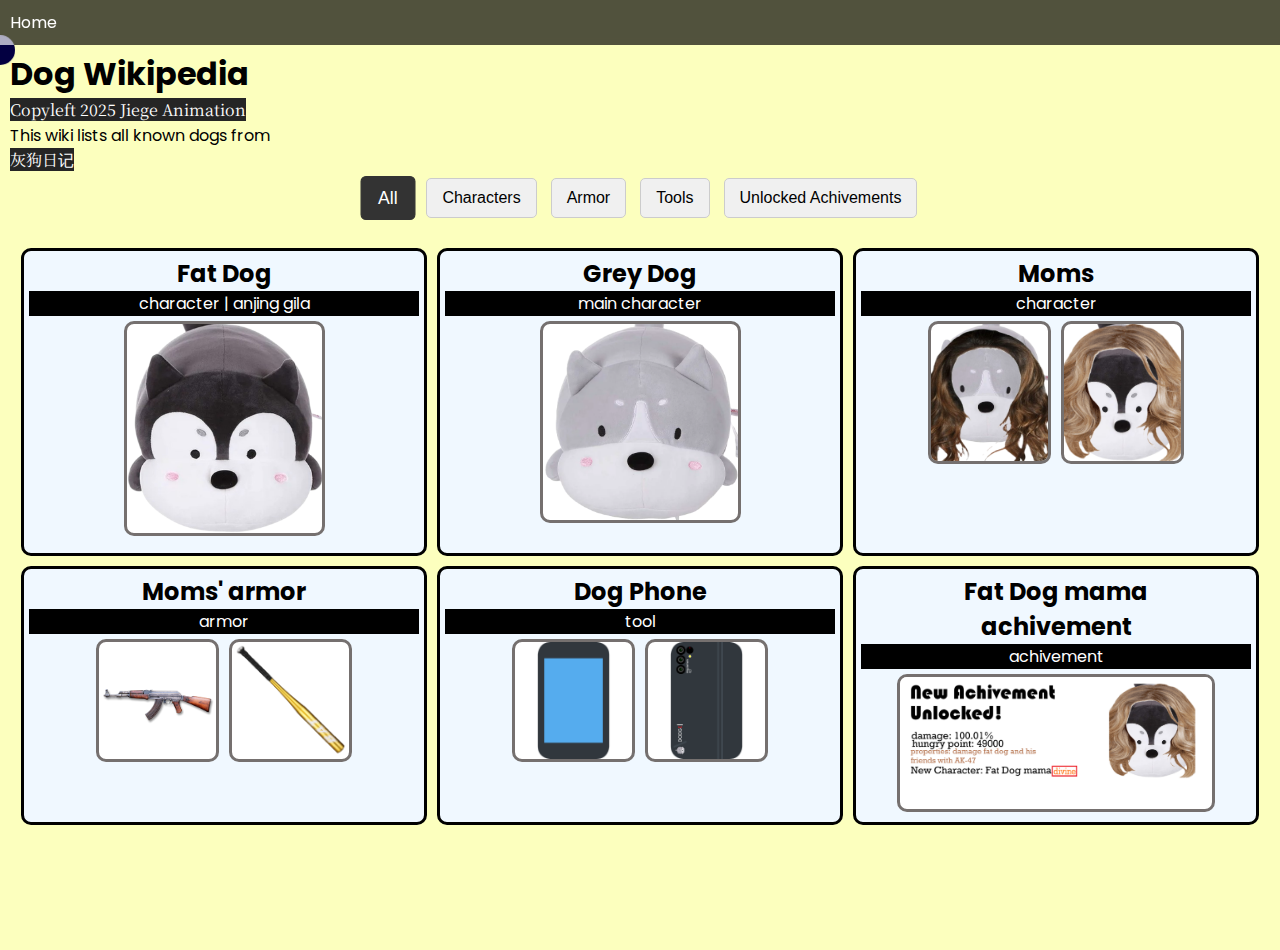
<file: index.html>
<!DOCTYPE html>
<html lang="en">
<head>
    <meta charset="UTF-8">
    <meta name="viewport" content="width=device-width, initial-scale=1.0">
    <title>Dog Wiki</title>
    <link rel="stylesheet" href="style.css">
    <link rel="icon" type="image/png" sizes="32x32" href="favicon-32x32.png">
    <link rel="icon" type="image/png" sizes="16x16" href="favicon-16x16.png">
    <link rel="apple-touch-icon" sizes="180x180" href="apple-touch-icon.png">
    <link rel="manifest" href="site.webmanifest">

    <script>
      document.addEventListener('DOMContentLoaded', () => {
      const cursorInner = document.querySelector('.cursor-inner');
      const cursorOuter = document.querySelector('.cursor-outer');

      document.addEventListener('mousemove', e => {
          cursorInner.style.left = e.clientX + 'px';
          cursorInner.style.top = e.clientY + 'px';
          
          cursorOuter.style.left = e.clientX + 'px';
          cursorOuter.style.top = e.clientY + 'px';
      });

      const hoverableElements = document.querySelectorAll('a, button, h1');

      hoverableElements.forEach(item => {
          item.addEventListener('mouseover', () => {
              cursorInner.style.transform = 'scale(2) translate(-25%, -25%)';
              cursorOuter.style.transform = 'scale(1.5) translate(-33%, -33%)';
          });
          item.addEventListener('mouseout', () => {
              cursorInner.style.transform = 'scale(1) translate(-50%, -50%)';
              cursorOuter.style.transform = 'scale(1) translate(-50%, -50%)';
          });
      });
  });

    </script>
</head>
<body>
    <a href="index.html"><p class="bth-btn">Home</p></a>
    <div class="cursor-inner" id="cursor-inner"></div>
    <div class="cursor-outer" id="cursor-outer"></div>
    <h1>Dog Wikipedia</h1>
    <p id="est"><span class="chinese">Copyleft 2025 Jiege Animation</span></p>
    <p id="est">This wiki lists all known dogs from <br><a href="https://www.instagram.com/jjiegedamn_14/" class="chinese"> 灰狗日记 </a></p>
    <div class="category-buttons">
        <button class="filter-btn active" data-filter="all">All</button>
        <button class="filter-btn" data-filter="character">Characters</button>
        <button class="filter-btn" data-filter="armor">Armor</button>
        <button class="filter-btn" data-filter="tool">Tools</button>
        <button class="filter-btn" data-filter="achivements">Unlocked Achivements</button>
    </div>
    <div id="flex-container">
        <div class="card" data-category="character">
    <a href="./fatdog.html">
        <div class="content">
            <center>
                <h2 class="dog-title">Fat Dog</h2>
                <p class="des">character | anjing gila</p>
                <img src="blackdog.png">
            </center>
        </div>
    </a>
</div>

<div class="card" data-category="character">
    <a href="./greydog.html">
        <div class="content">
            <center>
                <h2 class="dog-title">Grey Dog</h2>
                <p class="des">main character</p>
                <img src="dog.png">
            </center>
        </div>
    </a>
</div>

<div class="card" data-category="character">
            <a href="./fatngreydogmom.html">
                <div class="content">
                    <center>
                        <h2 class="dog-title">Moms</h2>
                        <p class="des">character</p>
                        <div class="fleximg">
                            <img src="mama.png">
                            <img src="blackdog_mama.png" alt="">
                        </div>
                    </center>
                </div>
            </a>
        </div>

<div class="card" data-category="armor">
    <a href="./momsarmor.html">
        <div class="content">
            <center>
                <h2 class="dog-title">Moms' armor</h2>
                <p class="des">armor</p>
                <div class="fleximg">
                    <img src="ak.png">
                    <img src="bangqiugun.png" alt="">
                </div>
            </center>
        </div>
    </a>
</div>

<div class="card" data-category="tool">
    <a href="./dogphone.html">
        <div class="content">
            <center>
                <h2 class="dog-title">Dog Phone</h2>
                <p class="des">tool</p>
                <div class="fleximg">
                    <img src="phone.png">
                    <img src="phone_back.png" alt="">
                </div>
            </center>
        </div>
    </a>
</div>

<div class="card" data-category="achivements">
    <a href="./fatdogmamaachivement.html">
        <div class="content">
            <center>
                <h2 class="dog-title">Fat Dog mama achivement</h2>
                <p class="des">achivement</p>
                <div class="fleximg">
                    <img style="width: 80%" src="fatdogmamaachivement.png" alt="">
                </div>
            </center>
        </div>
    </a>
</div>
    </div>

    <script>
        const filterButtons = document.querySelectorAll('.filter-btn');
const cards = document.querySelectorAll('.card');

filterButtons.forEach(button => {
    button.addEventListener('click', () => {
        const filter = button.getAttribute('data-filter');

        filterButtons.forEach(btn => btn.classList.remove('active'));
        button.classList.add('active');

        cards.forEach(card => {
            const cardCategory = card.getAttribute('data-category');
            if (filter === 'all' || filter === cardCategory) {
                card.classList.remove('hide');
            } else {
                card.classList.add('hide');
            }
        });
    });
});
    </script>
</body>
</html>
</file>
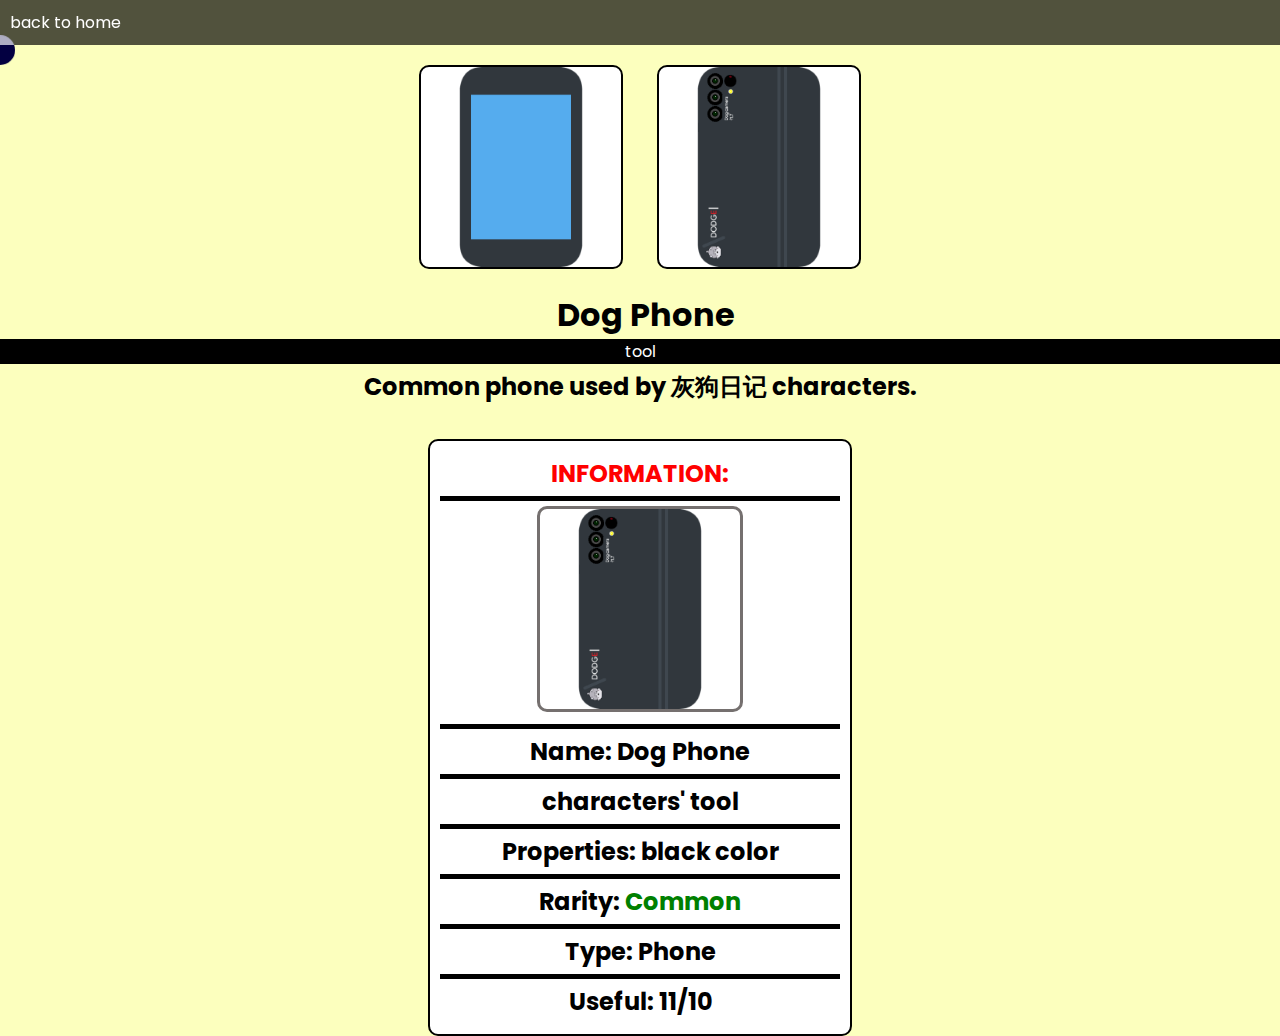
<file: dogphone.html>
<!DOCTYPE html>
<html lang="en">
<head>
    <meta charset="UTF-8">
    <meta name="viewport" content="width=device-width, initial-scale=1.0">
    <title>Fat Dog | Dog Wiki</title>
    <link rel="stylesheet" href="style.css">
    <link rel="icon" type="image/png" sizes="32x32" href="favicon-32x32.png">
    <link rel="icon" type="image/png" sizes="16x16" href="favicon-16x16.png">
    <link rel="apple-touch-icon" sizes="180x180" href="apple-touch-icon.png">
    <link rel="manifest" href="site.webmanifest">

    <script>
      document.addEventListener('DOMContentLoaded', () => {
      const cursorInner = document.querySelector('.cursor-inner');
      const cursorOuter = document.querySelector('.cursor-outer');

      document.addEventListener('mousemove', e => {
          cursorInner.style.left = e.clientX + 'px';
          cursorInner.style.top = e.clientY + 'px';
          
          cursorOuter.style.left = e.clientX + 'px';
          cursorOuter.style.top = e.clientY + 'px';
      });

      const hoverableElements = document.querySelectorAll('a, button, h1');

      hoverableElements.forEach(item => {
          item.addEventListener('mouseover', () => {
              cursorInner.style.transform = 'scale(2) translate(-25%, -25%)';
              cursorOuter.style.transform = 'scale(1.5) translate(-33%, -33%)';
          });
          item.addEventListener('mouseout', () => {
              cursorInner.style.transform = 'scale(1) translate(-50%, -50%)';
              cursorOuter.style.transform = 'scale(1) translate(-50%, -50%)';
          });
      });
  });

    </script>
</head>
<body>
    <div class="cursor-inner" id="cursor-inner"></div>
    <div class="cursor-outer" id="cursor-outer"></div>
    <a href="index.html"><p class="bth-btn">back to home</p></a>
    <center>
        <img class="dog-img" src="phone.png" alt="">
        <img class="dog-img" src="phone_back.png" alt="">
        <h1>Dog Phone</h1>
        <p class="des">tool</p>
    </center>
    <div id="container">
        <center>
            <h2>Common phone used by 灰狗日记 characters.</h2>
            <br>
            <div class="table">
                    <h2 class="red">INFORMATION:</h2>
                    <div class="line"></div>
                    <img src="phone_back.png" alt="">
                    <div class="line"></div>
                    <h2>Name: Dog Phone</h2>
                    <div class="line"></div>
                    <h2>characters' tool</h2>
                    <div class="line"></div>
                    <h2>Properties: black color</h2>
                    <div class="line"></div>
                    <h2>Rarity: <span style="color: green">Common</span></h2>
                    <div class="line"></div>
                    <h2>Type: Phone</h2>
                    <div class="line"></div>
                    <h2>Useful: 11/10</h2>
                </div>
        </center>
    </div>
</body>
</html>
</file>
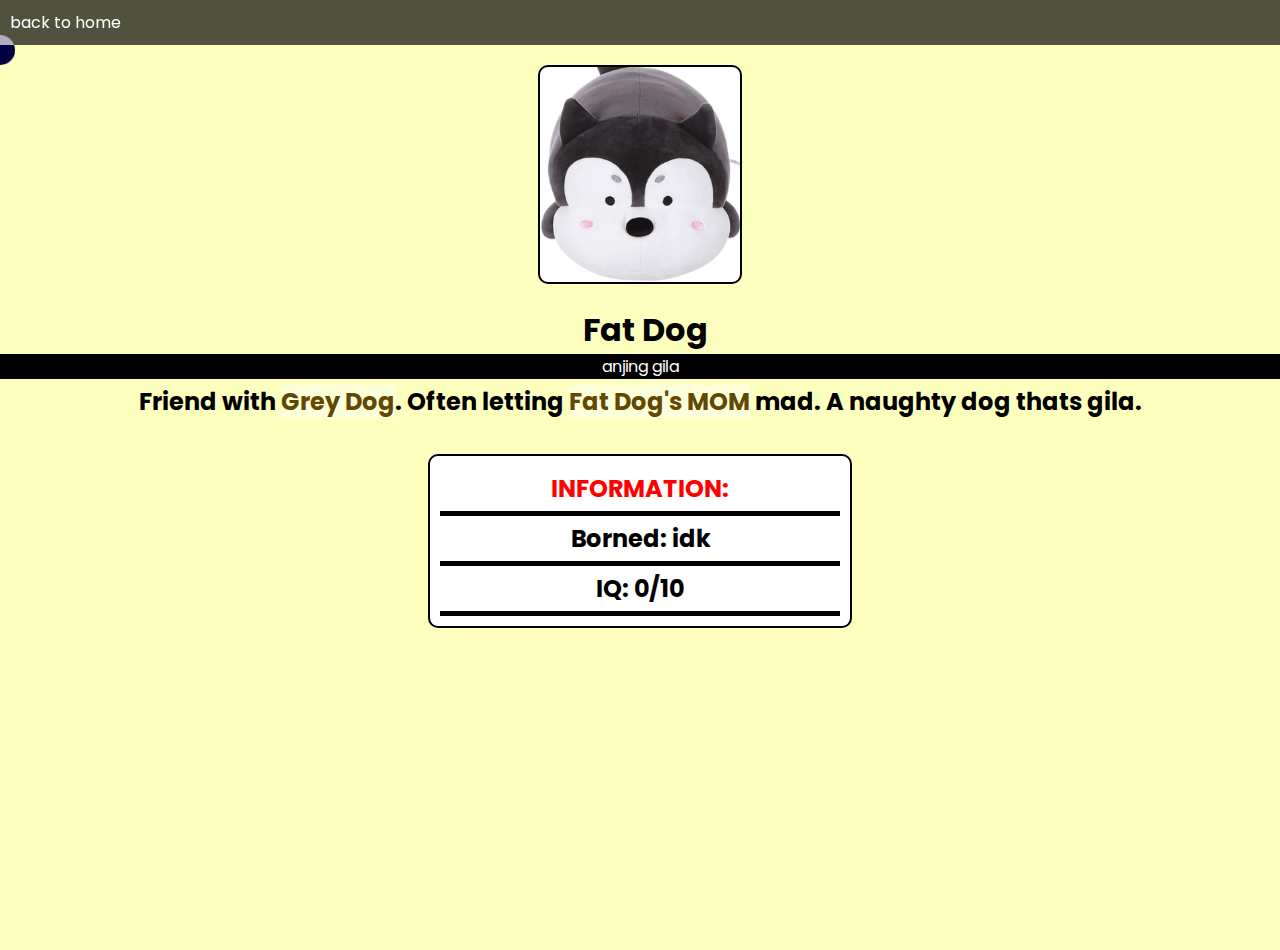
<file: fatdog.html>
<!DOCTYPE html>
<html lang="en">
<head>
    <meta charset="UTF-8">
    <meta name="viewport" content="width=device-width, initial-scale=1.0">
    <title>Fat Dog | Dog Wiki</title>
    <link rel="stylesheet" href="style.css">
    <link rel="icon" type="image/png" sizes="32x32" href="favicon-32x32.png">
    <link rel="icon" type="image/png" sizes="16x16" href="favicon-16x16.png">
    <link rel="apple-touch-icon" sizes="180x180" href="apple-touch-icon.png">
    <link rel="manifest" href="site.webmanifest">

    <script>
      document.addEventListener('DOMContentLoaded', () => {
      const cursorInner = document.querySelector('.cursor-inner');
      const cursorOuter = document.querySelector('.cursor-outer');

      document.addEventListener('mousemove', e => {
          cursorInner.style.left = e.clientX + 'px';
          cursorInner.style.top = e.clientY + 'px';
          
          cursorOuter.style.left = e.clientX + 'px';
          cursorOuter.style.top = e.clientY + 'px';
      });

      const hoverableElements = document.querySelectorAll('a, button, h1');

      hoverableElements.forEach(item => {
          item.addEventListener('mouseover', () => {
              cursorInner.style.transform = 'scale(2) translate(-25%, -25%)';
              cursorOuter.style.transform = 'scale(1.5) translate(-33%, -33%)';
          });
          item.addEventListener('mouseout', () => {
              cursorInner.style.transform = 'scale(1) translate(-50%, -50%)';
              cursorOuter.style.transform = 'scale(1) translate(-50%, -50%)';
          });
      });
  });

    </script>
</head>
<body>
    <div class="cursor-inner" id="cursor-inner"></div>
    <div class="cursor-outer" id="cursor-outer"></div>
    <a href="index.html"><p class="bth-btn">back to home</p></a>
    <center>
        <img class="dog-img" src="blackdog.png" alt="">
        <h1>Fat Dog</h1>
        <p class="des">anjing gila</p>
    </center>
    <div id="container">
        <center>
            <h2>Friend with <a href="greydog.html">Grey Dog</a>. Often letting <a href="fatngreydogmom.html">Fat Dog's MOM</a> mad. A naughty dog thats gila.</h2>
            <br>
            <div class="table">
                <h2 class="red">INFORMATION:</h2>
                <div class="line"></div>
                <h2>Borned: idk</h2>
                <div class="line"></div>
                <h2>IQ: 0/10</h2>
                <div class="line"></div>
            </div>
        </center>
    </div>
</body>
</html>
</file>
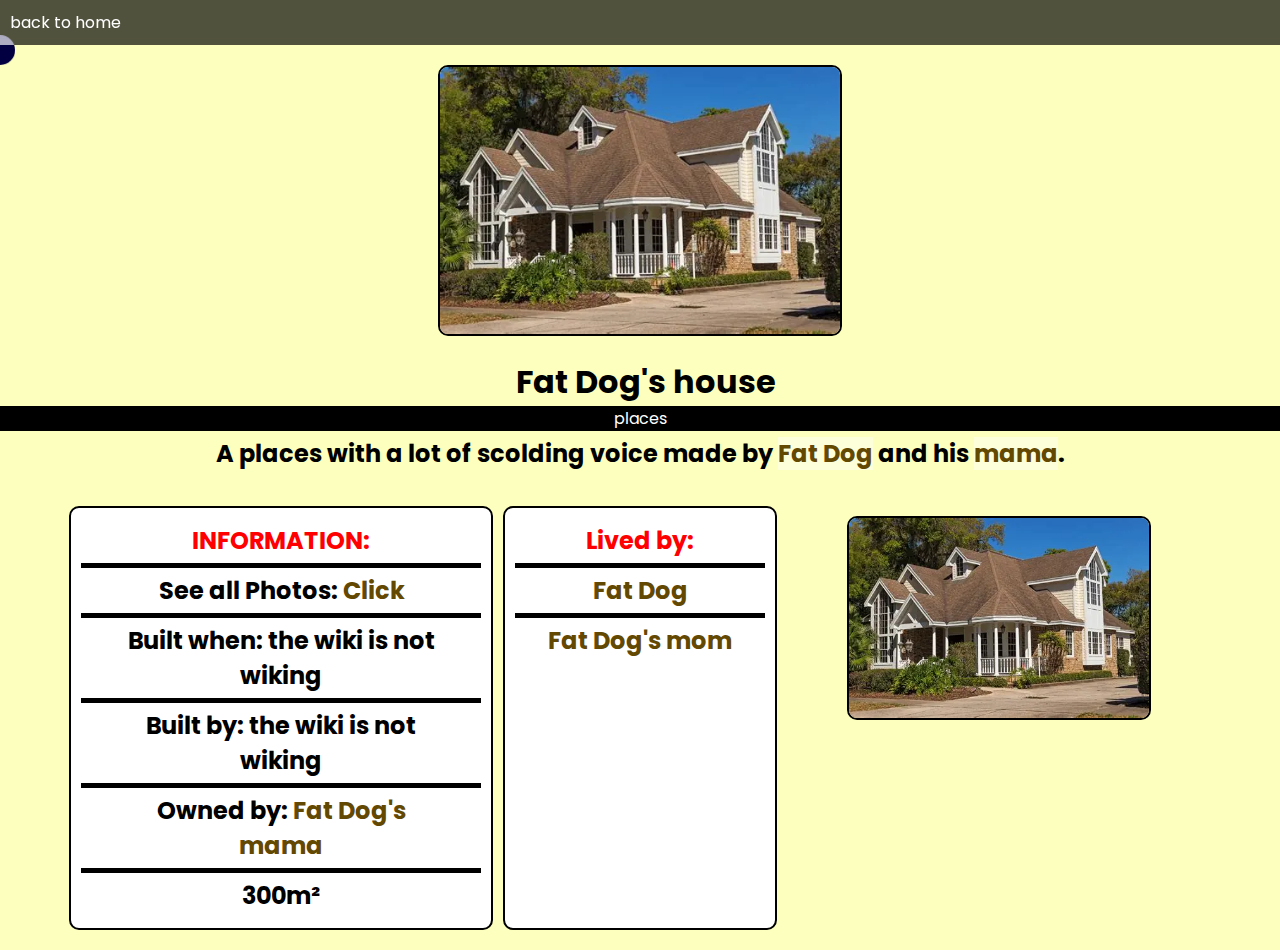
<file: fatdoghouse.html>
<!DOCTYPE html>
<html lang="en">
<head>
    <meta charset="UTF-8">
    <meta name="viewport" content="width=device-width, initial-scale=1.0">
    <title>Fat Dog's house | Dog Wiki</title>
    <link rel="stylesheet" href="style.css">
    <link rel="icon" type="image/png" sizes="32x32" href="favicon-32x32.png">
    <link rel="icon" type="image/png" sizes="16x16" href="favicon-16x16.png">
    <link rel="apple-touch-icon" sizes="180x180" href="apple-touch-icon.png">
    <link rel="manifest" href="site.webmanifest">

    <script>
      document.addEventListener('DOMContentLoaded', () => {
      const cursorInner = document.querySelector('.cursor-inner');
      const cursorOuter = document.querySelector('.cursor-outer');

      document.addEventListener('mousemove', e => {
          cursorInner.style.left = e.clientX + 'px';
          cursorInner.style.top = e.clientY + 'px';
          
          cursorOuter.style.left = e.clientX + 'px';
          cursorOuter.style.top = e.clientY + 'px';
      });

      const hoverableElements = document.querySelectorAll('a, button, h1');

      hoverableElements.forEach(item => {
          item.addEventListener('mouseover', () => {
              cursorInner.style.transform = 'scale(2) translate(-25%, -25%)';
              cursorOuter.style.transform = 'scale(1.5) translate(-33%, -33%)';
          });
          item.addEventListener('mouseout', () => {
              cursorInner.style.transform = 'scale(1) translate(-50%, -50%)';
              cursorOuter.style.transform = 'scale(1) translate(-50%, -50%)';
          });
      });
  });

    </script>
</head>
<body>
    <div class="cursor-inner" id="cursor-inner"></div>
    <div class="cursor-outer" id="cursor-outer"></div>
    <a href="index.html"><p class="bth-btn">back to home</p></a>
    <center>
        <img class="achivementimg" src="fatdoghouse-assets/bg12.webp" alt="">
        <h1>Fat Dog's house</h1>
        <p class="des">places</p>
    </center>
    <div id="container">
        <center>
            <h2>A places with a lot of scolding voice made by <a href="fatdog.html">Fat Dog</a> and his <a href="fatngreydogmom.html">mama</a>.</h2>
            <br>
            <div id="flex-container">
                <div class="table">
                <h2 class="red">INFORMATION:</h2>
                <div class="line"></div>
                <h2>See all Photos: <a onclick="document.getElementById('hiddenphotoshow').style.display = 'block'" style="cursor: pointer;">Click</a></h2>
                <div class="line"></div>
                <h2>Built when: the wiki is not wiking</h2>
                <div class="line"></div>
                <h2>Built by: the wiki is not wiking</h2>
                <div class="line"></div>
                <h2>Owned by: <a href="fatngreydogmom.html">Fat Dog's mama</a></h2>
                <div class="line"></div>
                <h2>300m²</h2>
                </div>

                <div class="table">
                <h2 class="red">Lived by:</h2>
                <div class="line"></div>
                <h2><a href="fatdog.html">Fat Dog</a></h2>
                <div class="line"></div>
                <h2><a href="fatngreydogmom.html">Fat Dog's mom</a></h2>
                </div>
                
                <div id="hiddenphotoshow">
                    <img class="achivementimg" src="fatdoghouse-assets/bg12.webp">
                </div>
            </div>
        </center>

    </div>
</body>
</html>
</file>
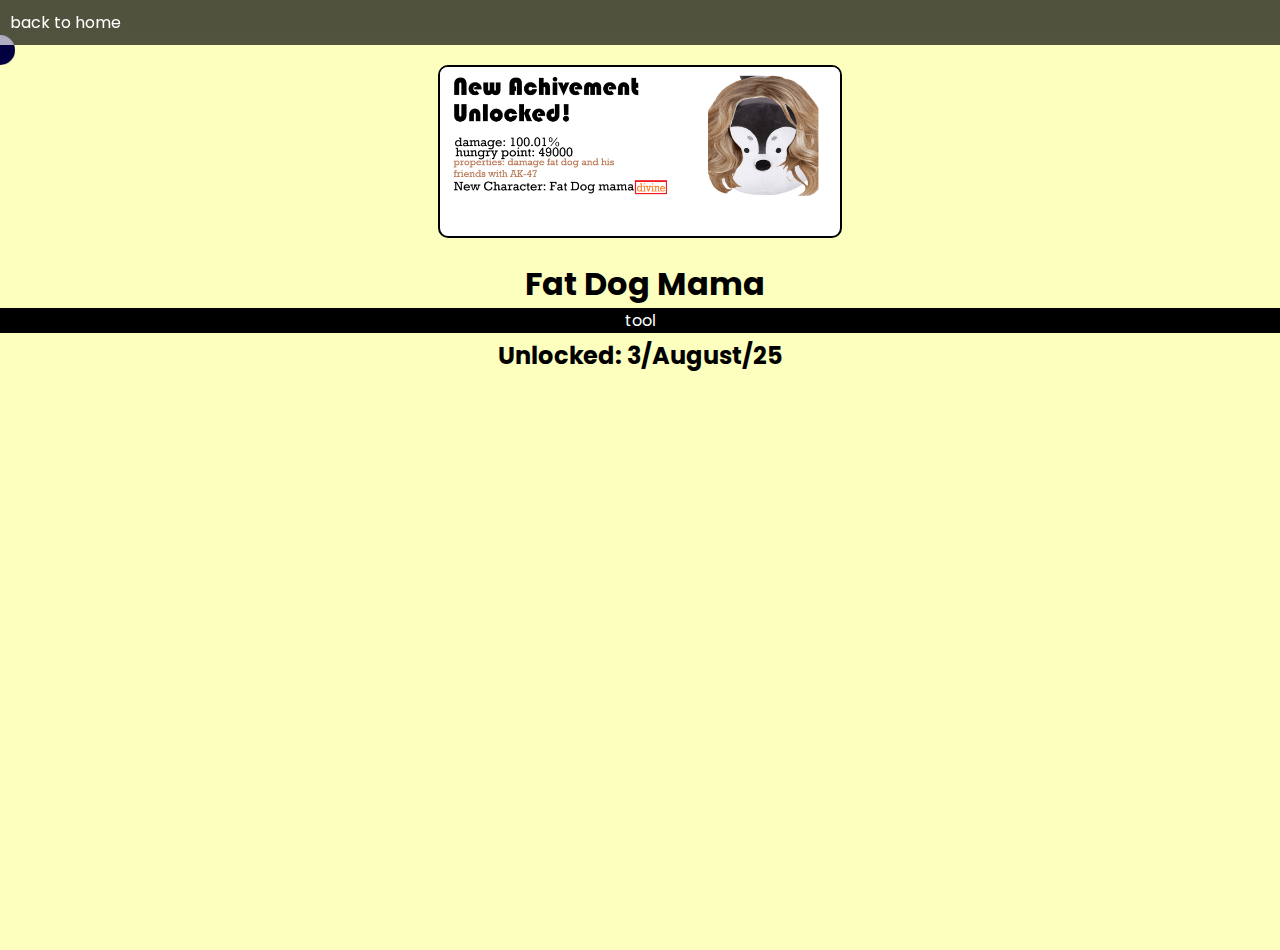
<file: fatdogmamaachivement.html>
<!DOCTYPE html>
<html lang="en">
<head>
    <meta charset="UTF-8">
    <meta name="viewport" content="width=device-width, initial-scale=1.0">
    <title>Fat Dog Mama | Achivement | Dog Wiki</title>
    <link rel="stylesheet" href="style.css">
    <link rel="icon" type="image/png" sizes="32x32" href="favicon-32x32.png">
    <link rel="icon" type="image/png" sizes="16x16" href="favicon-16x16.png">
    <link rel="apple-touch-icon" sizes="180x180" href="apple-touch-icon.png">
    <link rel="manifest" href="site.webmanifest">

    <script>
      document.addEventListener('DOMContentLoaded', () => {
      const cursorInner = document.querySelector('.cursor-inner');
      const cursorOuter = document.querySelector('.cursor-outer');

      document.addEventListener('mousemove', e => {
          cursorInner.style.left = e.clientX + 'px';
          cursorInner.style.top = e.clientY + 'px';
          
          cursorOuter.style.left = e.clientX + 'px';
          cursorOuter.style.top = e.clientY + 'px';
      });

      const hoverableElements = document.querySelectorAll('a, button, h1');

      hoverableElements.forEach(item => {
          item.addEventListener('mouseover', () => {
              cursorInner.style.transform = 'scale(2) translate(-25%, -25%)';
              cursorOuter.style.transform = 'scale(1.5) translate(-33%, -33%)';
          });
          item.addEventListener('mouseout', () => {
              cursorInner.style.transform = 'scale(1) translate(-50%, -50%)';
              cursorOuter.style.transform = 'scale(1) translate(-50%, -50%)';
          });
      });
  });

    </script>
</head>
<body>
    <div class="cursor-inner" id="cursor-inner"></div>
    <div class="cursor-outer" id="cursor-outer"></div>
    <a href="index.html"><p class="bth-btn">back to home</p></a>
    <center>
        <img class="achivementimg" src="fatdogmamaachivement.png" alt="">
        <h1>Fat Dog Mama</h1>
        <p class="des">tool</p>
    </center>
    <div id="container">
        <center>
            <h2>Unlocked: 3/August/25</h2>
        </center>
    </div>
</body>
</html>
</file>
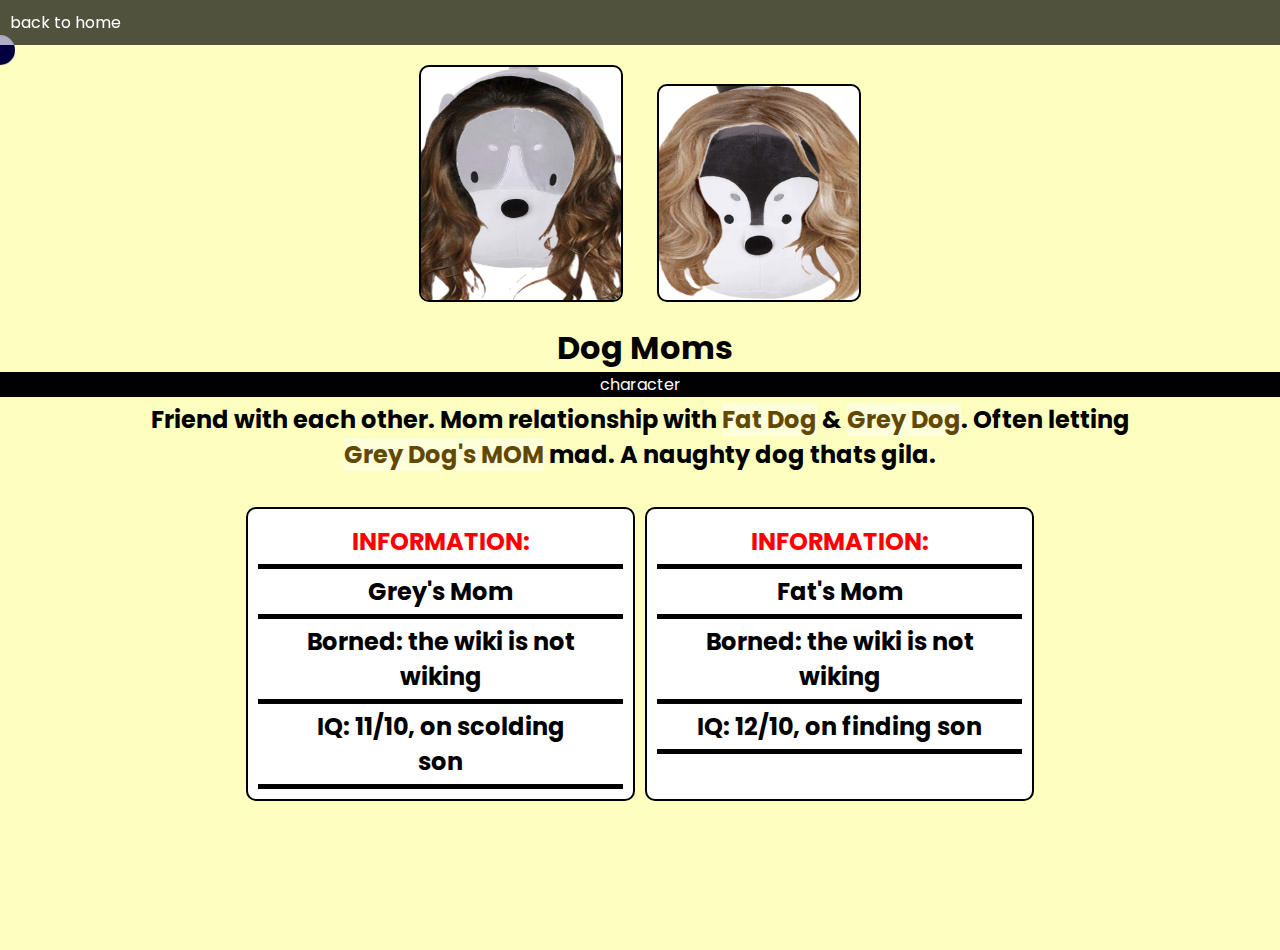
<file: fatngreydogmom.html>
<!DOCTYPE html>
<html lang="en">
<head>
    <meta charset="UTF-8">
    <meta name="viewport" content="width=device-width, initial-scale=1.0">
    <title>Moms | Dog Wiki</title>
    <link rel="stylesheet" href="style.css">
    <link rel="icon" type="image/png" sizes="32x32" href="favicon-32x32.png">
    <link rel="icon" type="image/png" sizes="16x16" href="favicon-16x16.png">
    <link rel="apple-touch-icon" sizes="180x180" href="apple-touch-icon.png">
    <link rel="manifest" href="site.webmanifest">

    <script>
      document.addEventListener('DOMContentLoaded', () => {
      const cursorInner = document.querySelector('.cursor-inner');
      const cursorOuter = document.querySelector('.cursor-outer');

      document.addEventListener('mousemove', e => {
          cursorInner.style.left = e.pageX + 'px';
          cursorInner.style.top = e.pageY + 'px';
          
          cursorOuter.style.left = e.pageX + 'px';
          cursorOuter.style.top = e.pageY + 'px';
      });

      const hoverableElements = document.querySelectorAll('a, button, h1');

      hoverableElements.forEach(item => {
          item.addEventListener('mouseover', () => {
              cursorInner.style.transform = 'scale(2) translate(-25%, -25%)';
              cursorOuter.style.transform = 'scale(1.5) translate(-33%, -33%)';
          });
          item.addEventListener('mouseout', () => {
              cursorInner.style.transform = 'scale(1) translate(-50%, -50%)';
              cursorOuter.style.transform = 'scale(1) translate(-50%, -50%)';
          });
      });
  });

    </script>
</head>
<body>
    <div class="cursor-inner" id="cursor-inner"></div>
    <div class="cursor-outer" id="cursor-outer"></div>
    <a href="index.html"><p class="bth-btn">back to home</p></a>
    <center>
        <img class="dog-img" src="mama.png" alt="">
        <img class="dog-img" src="blackdog_mama.png" alt="">
        <h1>Dog Moms</h1>
        <p class="des">character</p>
    </center>
    <div id="container">
        <center>
            <h2>Friend with each other. Mom relationship with <a href="fatdog.html">Fat Dog</a> & <a href="greydog.html">Grey Dog</a>. Often letting <a href="fatngreydogmom.html">Grey Dog's MOM</a> mad. A naughty dog thats gila.</h2>
            <br>
            <div id="flex-container">
                <div class="table">
                <h2 class="red">INFORMATION:</h2>
                <div class="line"></div>
                <h2>Grey's Mom</h2>
                <div class="line"></div>
                <h2>Borned: the wiki is not wiking</h2>
                <div class="line"></div>
                <h2>IQ: 11/10, on scolding son</h2>
                <div class="line"></div>
            </div>
            <div class="table">
                <h2 class="red">INFORMATION:</h2>
                <div class="line"></div>
                <h2>Fat's Mom</h2>
                <div class="line"></div>
                <h2>Borned: the wiki is not wiking</h2>
                <div class="line"></div>
                <h2>IQ: 12/10, on finding son</h2>
                <div class="line"></div>
            </div>
            </div>
        </center>

    </div>
</body>
</html>
</file>
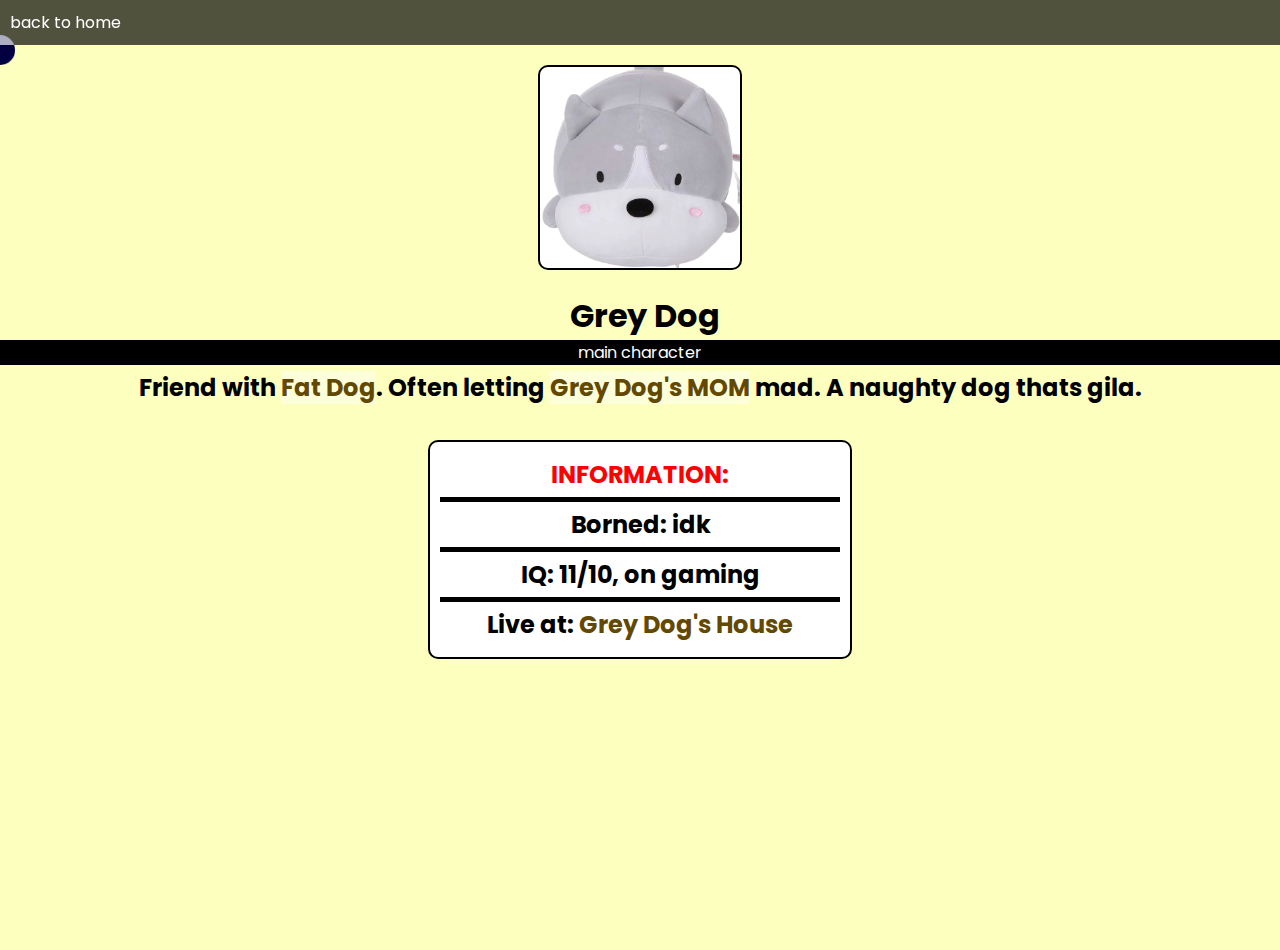
<file: greydog.html>
<!DOCTYPE html>
<html lang="en">
<head>
    <meta charset="UTF-8">
    <meta name="viewport" content="width=device-width, initial-scale=1.0">
    <title>Grey Dog | Dog Wiki</title>
    <link rel="stylesheet" href="style.css">
    <link rel="icon" type="image/png" sizes="32x32" href="favicon-32x32.png">
    <link rel="icon" type="image/png" sizes="16x16" href="favicon-16x16.png">
    <link rel="apple-touch-icon" sizes="180x180" href="apple-touch-icon.png">
    <link rel="manifest" href="site.webmanifest">

    <script>
      document.addEventListener('DOMContentLoaded', () => {
      const cursorInner = document.querySelector('.cursor-inner');
      const cursorOuter = document.querySelector('.cursor-outer');

      document.addEventListener('mousemove', e => {
          cursorInner.style.left = e.clientX + 'px';
          cursorInner.style.top = e.clientY + 'px';
          
          cursorOuter.style.left = e.clientX + 'px';
          cursorOuter.style.top = e.clientY + 'px';
      });

      const hoverableElements = document.querySelectorAll('a, button, h1');

      hoverableElements.forEach(item => {
          item.addEventListener('mouseover', () => {
              cursorInner.style.transform = 'scale(2) translate(-25%, -25%)';
              cursorOuter.style.transform = 'scale(1.5) translate(-33%, -33%)';
          });
          item.addEventListener('mouseout', () => {
              cursorInner.style.transform = 'scale(1) translate(-50%, -50%)';
              cursorOuter.style.transform = 'scale(1) translate(-50%, -50%)';
          });
      });
  });

    </script>
</head>
<body>
    <div class="cursor-inner" id="cursor-inner"></div>
    <div class="cursor-outer" id="cursor-outer"></div>
    <a href="index.html"><p class="bth-btn">back to home</p></a>
    <center>
        <img class="dog-img" src="dog.png" alt="">
        <h1>Grey Dog</h1>
        <p class="des">main character</p>
    </center>
    <div id="container">
        <center>
            <h2>Friend with <a href="fatdog.html">Fat Dog</a>. Often letting <a href="fatngreydogmom.html">Grey Dog's MOM</a> mad. A naughty dog thats gila.</h2>
            <br>
            <div class="table">
                <h2 class="red">INFORMATION:</h2>
                <div class="line"></div>
                <h2>Borned: idk</h2>
                <div class="line"></div>
                <h2>IQ: 11/10, on gaming</h2>
                <div class="line"></div>
                <h2>Live at: <a href="greydoghouse.html">Grey Dog's House</a></h2>
            </div>
        </center>

    </div>
</body>
</html>
</file>
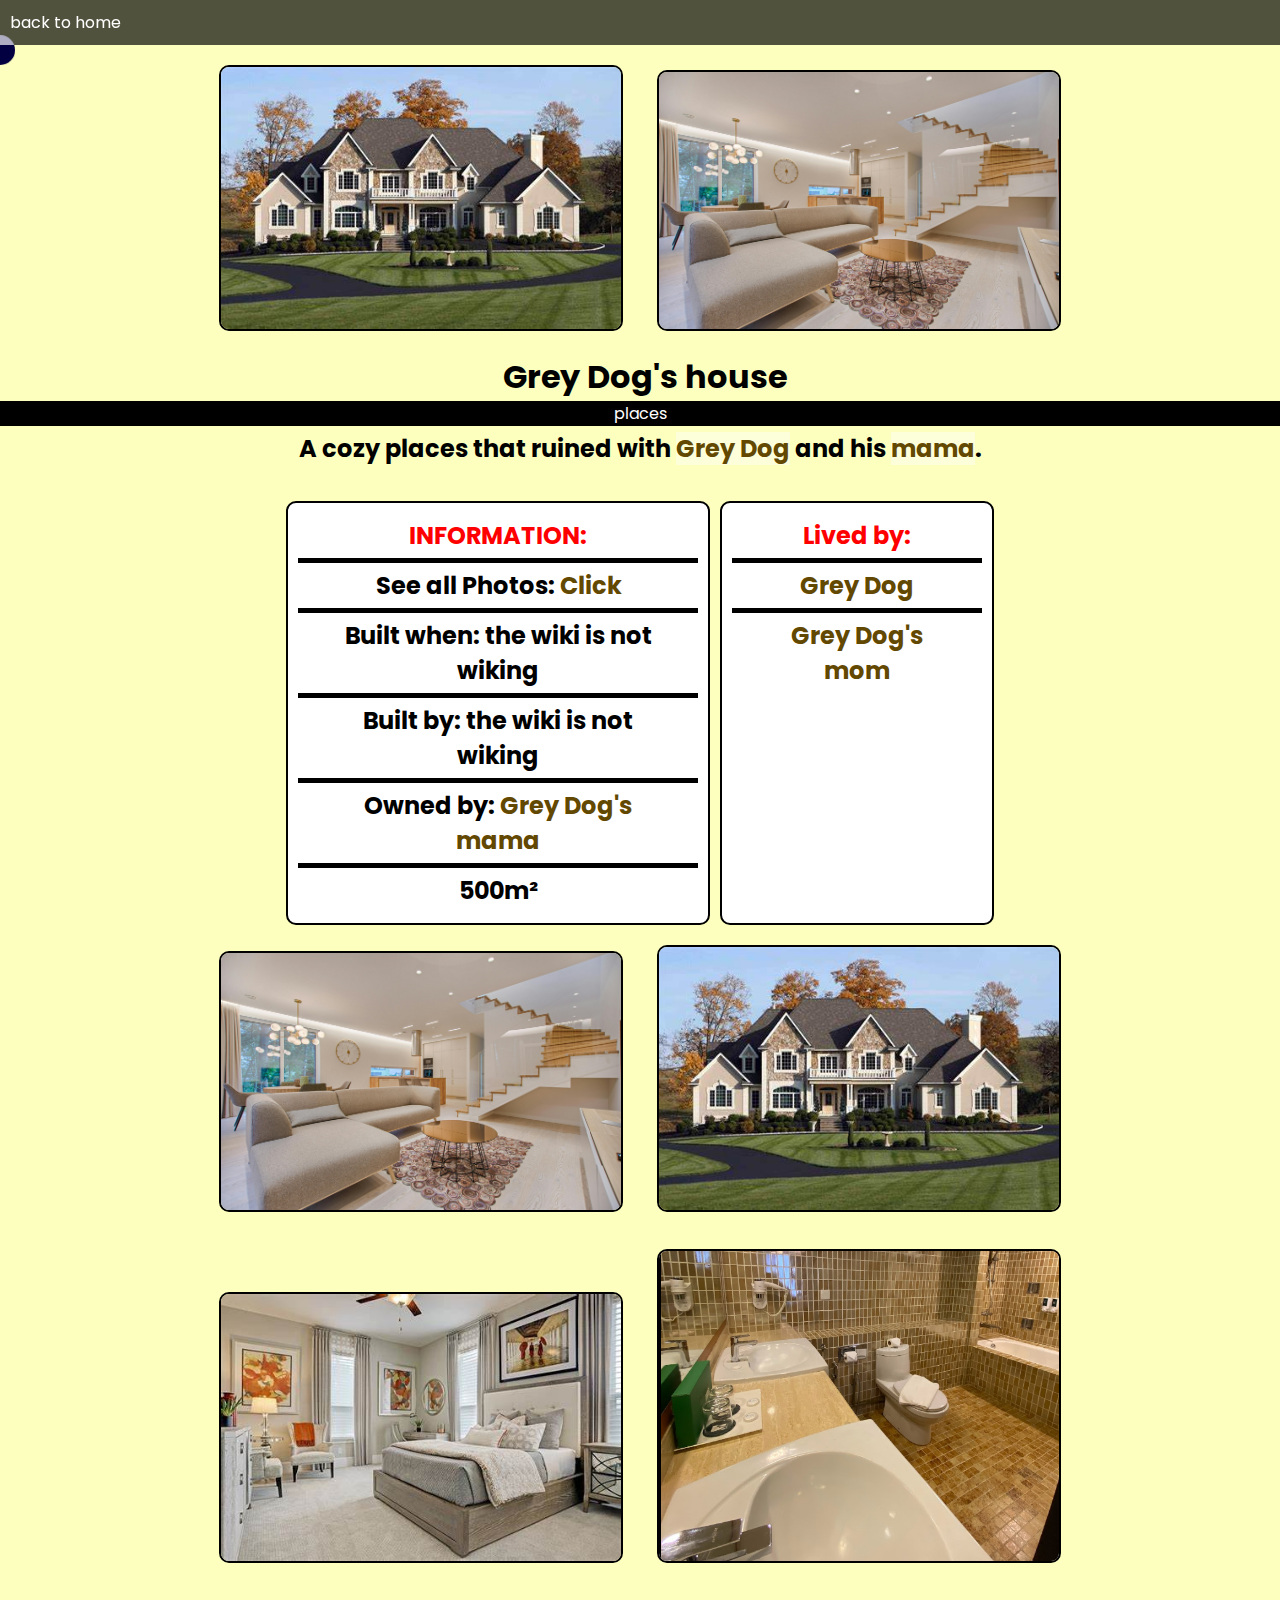
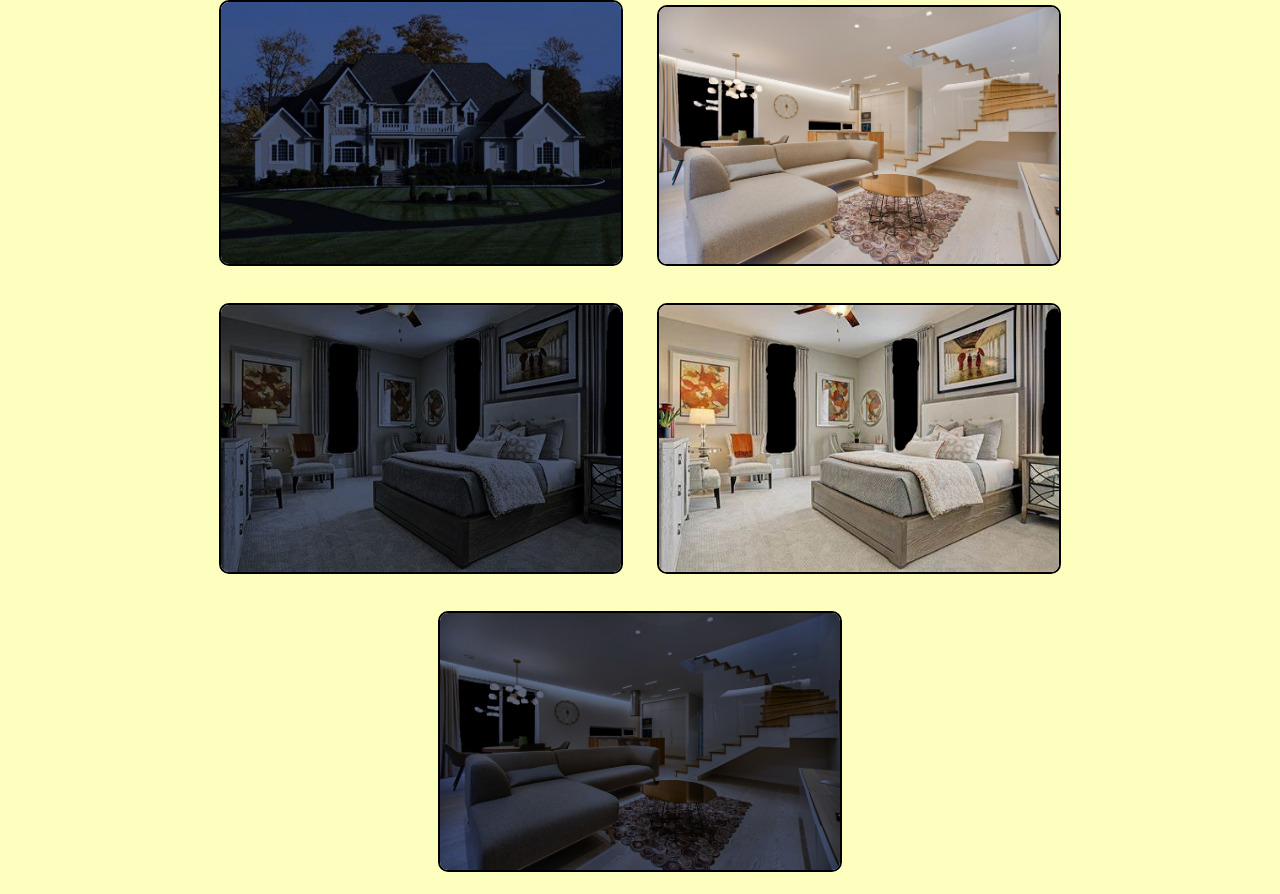
<file: greydoghouse.html>
<!DOCTYPE html>
<html lang="en">
<head>
    <meta charset="UTF-8">
    <meta name="viewport" content="width=device-width, initial-scale=1.0">
    <title>Grey Dog's house| Dog Wiki</title>
    <link rel="stylesheet" href="style.css">
    <link rel="icon" type="image/png" sizes="32x32" href="favicon-32x32.png">
    <link rel="icon" type="image/png" sizes="16x16" href="favicon-16x16.png">
    <link rel="apple-touch-icon" sizes="180x180" href="apple-touch-icon.png">
    <link rel="manifest" href="site.webmanifest">

    <script>
      document.addEventListener('DOMContentLoaded', () => {
      const cursorInner = document.querySelector('.cursor-inner');
      const cursorOuter = document.querySelector('.cursor-outer');

      document.addEventListener('mousemove', e => {
          cursorInner.style.left = e.clientX + 'px';
          cursorInner.style.top = e.clientY + 'px';
          
          cursorOuter.style.left = e.clientX + 'px';
          cursorOuter.style.top = e.clientY + 'px';
      });

      const hoverableElements = document.querySelectorAll('a, button, h1');

      hoverableElements.forEach(item => {
          item.addEventListener('mouseover', () => {
              cursorInner.style.transform = 'scale(2) translate(-25%, -25%)';
              cursorOuter.style.transform = 'scale(1.5) translate(-33%, -33%)';
          });
          item.addEventListener('mouseout', () => {
              cursorInner.style.transform = 'scale(1) translate(-50%, -50%)';
              cursorOuter.style.transform = 'scale(1) translate(-50%, -50%)';
          });
      });
  });

    </script>
</head>
<body>
    <div class="cursor-inner" id="cursor-inner"></div>
    <div class="cursor-outer" id="cursor-outer"></div>
    <a href="index.html"><p class="bth-btn">back to home</p></a>
    <center>
        <img class="achivementimg" src="greydoghouse-assets/bg2.jpg" alt="">
        <img class="achivementimg" src="greydoghouse-assets/bg1.jpg" alt="">
        <h1>Grey Dog's house</h1>
        <p class="des">places</p>
    </center>
    <div id="container">
        <center>
            <h2>A cozy places that ruined with <a href="greydog.html">Grey Dog</a> and his <a href="fatngreydogmom.html">mama</a>.</h2>
            <br>
            <div id="flex-container">
                <div class="table">
                <h2 class="red">INFORMATION:</h2>
                <div class="line"></div>
                <h2>See all Photos: <a onclick="document.getElementById('hiddenphotoshow').style.display = 'block'" style="cursor: pointer;">Click</a></h2>
                <div class="line"></div>
                <h2>Built when: the wiki is not wiking</h2>
                <div class="line"></div>
                <h2>Built by: the wiki is not wiking</h2>
                <div class="line"></div>
                <h2>Owned by: <a href="fatngreydogmom.html">Grey Dog's mama</a></h2>
                <div class="line"></div>
                <h2>500m²</h2>
                </div>

                <div class="table">
                <h2 class="red">Lived by:</h2>
                <div class="line"></div>
                <h2><a href="greydog.html">Grey Dog</a></h2>
                <div class="line"></div>
                <h2><a href="fatngreydogmom.html">Grey Dog's mom</a></h2>
                </div>
                <div id="hiddenphotoshow">
                    <img class="achivementimg" src="greydoghouse-assets/bg1.jpg">
                    <img class="achivementimg" src="greydoghouse-assets/bg2.jpg">
                    <img class="achivementimg" src="greydoghouse-assets/bg3.jpeg">
                    <img class="achivementimg" src="greydoghouse-assets/bg4.png">
                    <img class="achivementimg" src="greydoghouse-assets/bg7.jpg">
                    <img class="achivementimg" src="greydoghouse-assets/bg8.jpg">
                    <img class="achivementimg" src="greydoghouse-assets/bg9.jpeg">
                    <img class="achivementimg" src="greydoghouse-assets/bg10.jpeg">
                    <img class="achivementimg" src="greydoghouse-assets/bg11.jpg">

                </div>
            </div>
        </center>

    </div>
</body>
</html>
</file>
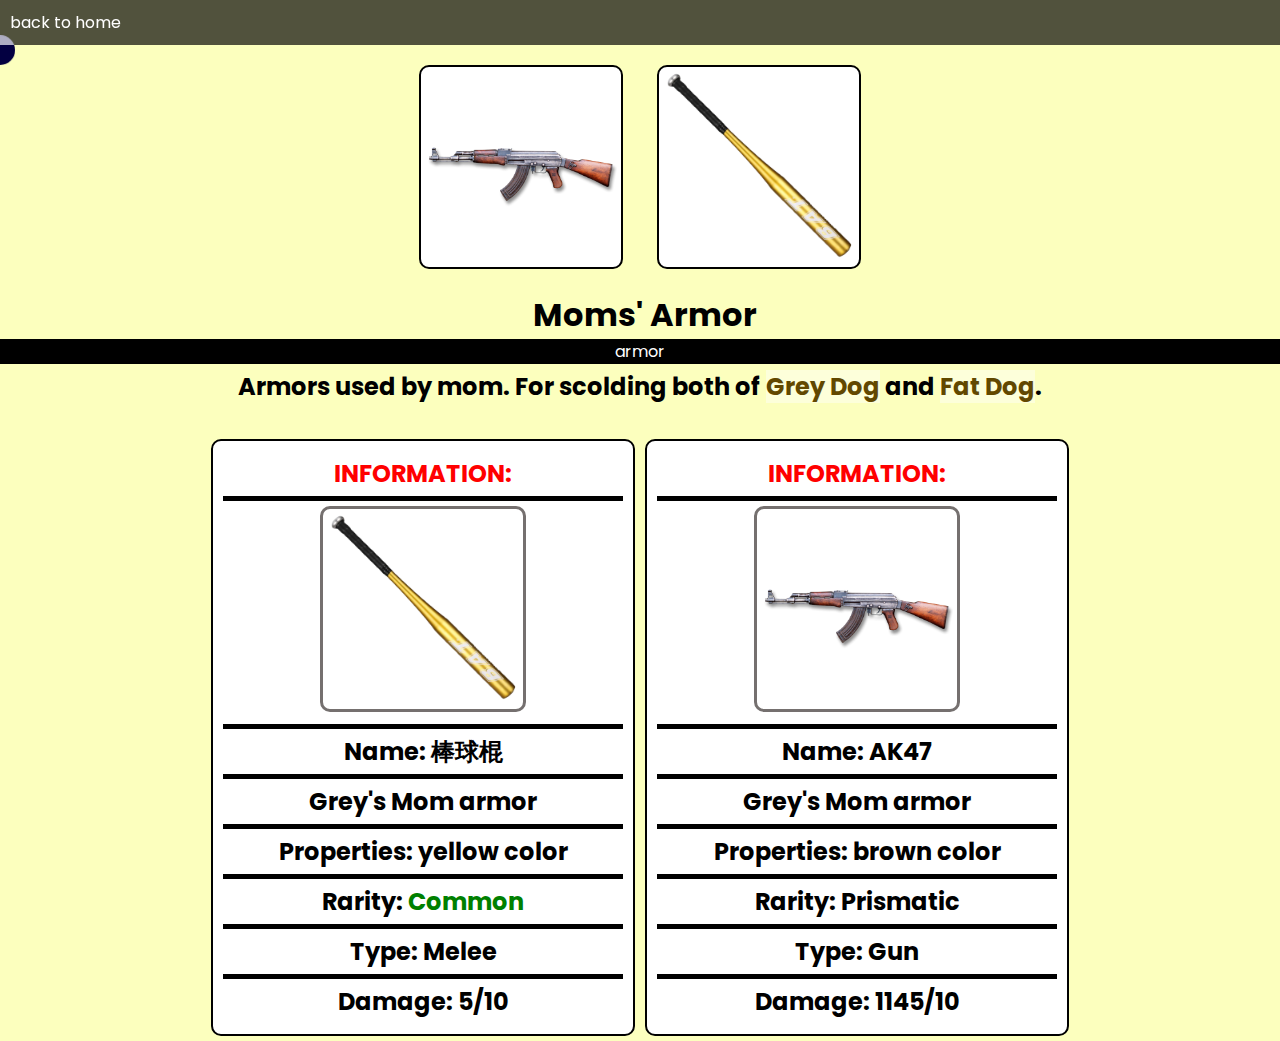
<file: momsarmor.html>
<!DOCTYPE html>
<html lang="en">
<head>
    <meta charset="UTF-8">
    <meta name="viewport" content="width=device-width, initial-scale=1.0">
    <title>Armors | Dog Wiki</title>
    <link rel="stylesheet" href="style.css">
    <link rel="icon" type="image/png" sizes="32x32" href="favicon-32x32.png">
    <link rel="icon" type="image/png" sizes="16x16" href="favicon-16x16.png">
    <link rel="apple-touch-icon" sizes="180x180" href="apple-touch-icon.png">
    <link rel="manifest" href="site.webmanifest">

    <script>
      document.addEventListener('DOMContentLoaded', () => {
      const cursorInner = document.querySelector('.cursor-inner');
      const cursorOuter = document.querySelector('.cursor-outer');

      document.addEventListener('mousemove', e => {
          cursorInner.style.left = e.clientX + 'px';
          cursorInner.style.top = e.clientY + 'px';
          
          cursorOuter.style.left = e.clientX + 'px';
          cursorOuter.style.top = e.clientY + 'px';
      });

      const hoverableElements = document.querySelectorAll('a, button, h1');

      hoverableElements.forEach(item => {
          item.addEventListener('mouseover', () => {
              cursorInner.style.transform = 'scale(2) translate(-25%, -25%)';
              cursorOuter.style.transform = 'scale(1.5) translate(-33%, -33%)';
          });
          item.addEventListener('mouseout', () => {
              cursorInner.style.transform = 'scale(1) translate(-50%, -50%)';
              cursorOuter.style.transform = 'scale(1) translate(-50%, -50%)';
          });
      });
  });

    </script>
</head>
<body>
    <div class="cursor-inner" id="cursor-inner"></div>
    <div class="cursor-outer" id="cursor-outer"></div>
    <a href="index.html"><p class="bth-btn">back to home</p></a>
    <center>
        <img class="dog-img" src="ak.png" alt="">
        <img class="dog-img" src="bangqiugun.png" alt="">
        <h1>Moms' Armor</h1>
        <p class="des">armor</p>
    </center>
    <div id="container">
        <center>
            <h2>Armors used by mom. For scolding both of <a href="greydog.html">Grey Dog</a> and <a href="fatdog.html">Fat Dog</a>.</h2>
            <br>
            <div id="flex-container">
                <div class="table">
                    <h2 class="red">INFORMATION:</h2>
                    <div class="line"></div>
                    <img src="bangqiugun.png" alt="">
                    <div class="line"></div>
                    <h2>Name: 棒球棍</h2>
                    <div class="line"></div>
                    <h2>Grey's Mom armor</h2>
                    <div class="line"></div>
                    <h2>Properties: yellow color</h2>
                    <div class="line"></div>
                    <h2>Rarity: <span style="color: green">Common</span></h2>
                    <div class="line"></div>
                    <h2>Type: Melee</h2>
                    <div class="line"></div>
                    <h2>Damage: 5/10</h2>
                </div>
                <div class="table">
                    <h2 class="red">INFORMATION:</h2>
                    <div class="line"></div>
                    <img src="ak.png" alt="">
                    <div class="line"></div>
                    <h2>Name: AK47</h2>
                    <div class="line"></div>
                    <h2>Grey's Mom armor</h2>
                    <div class="line"></div>
                    <h2>Properties: brown color</h2>
                    <div class="line"></div>
                    <h2>Rarity: <span class="rainbow">Prismatic</span></h2>
                    <div class="line"></div>
                    <h2>Type: Gun</h2>
                    <div class="line"></div>
                    <h2>Damage: 1145/10</h2>
                </div>
            </div>
        </center>

    </div>
</body>
</html>
</file>
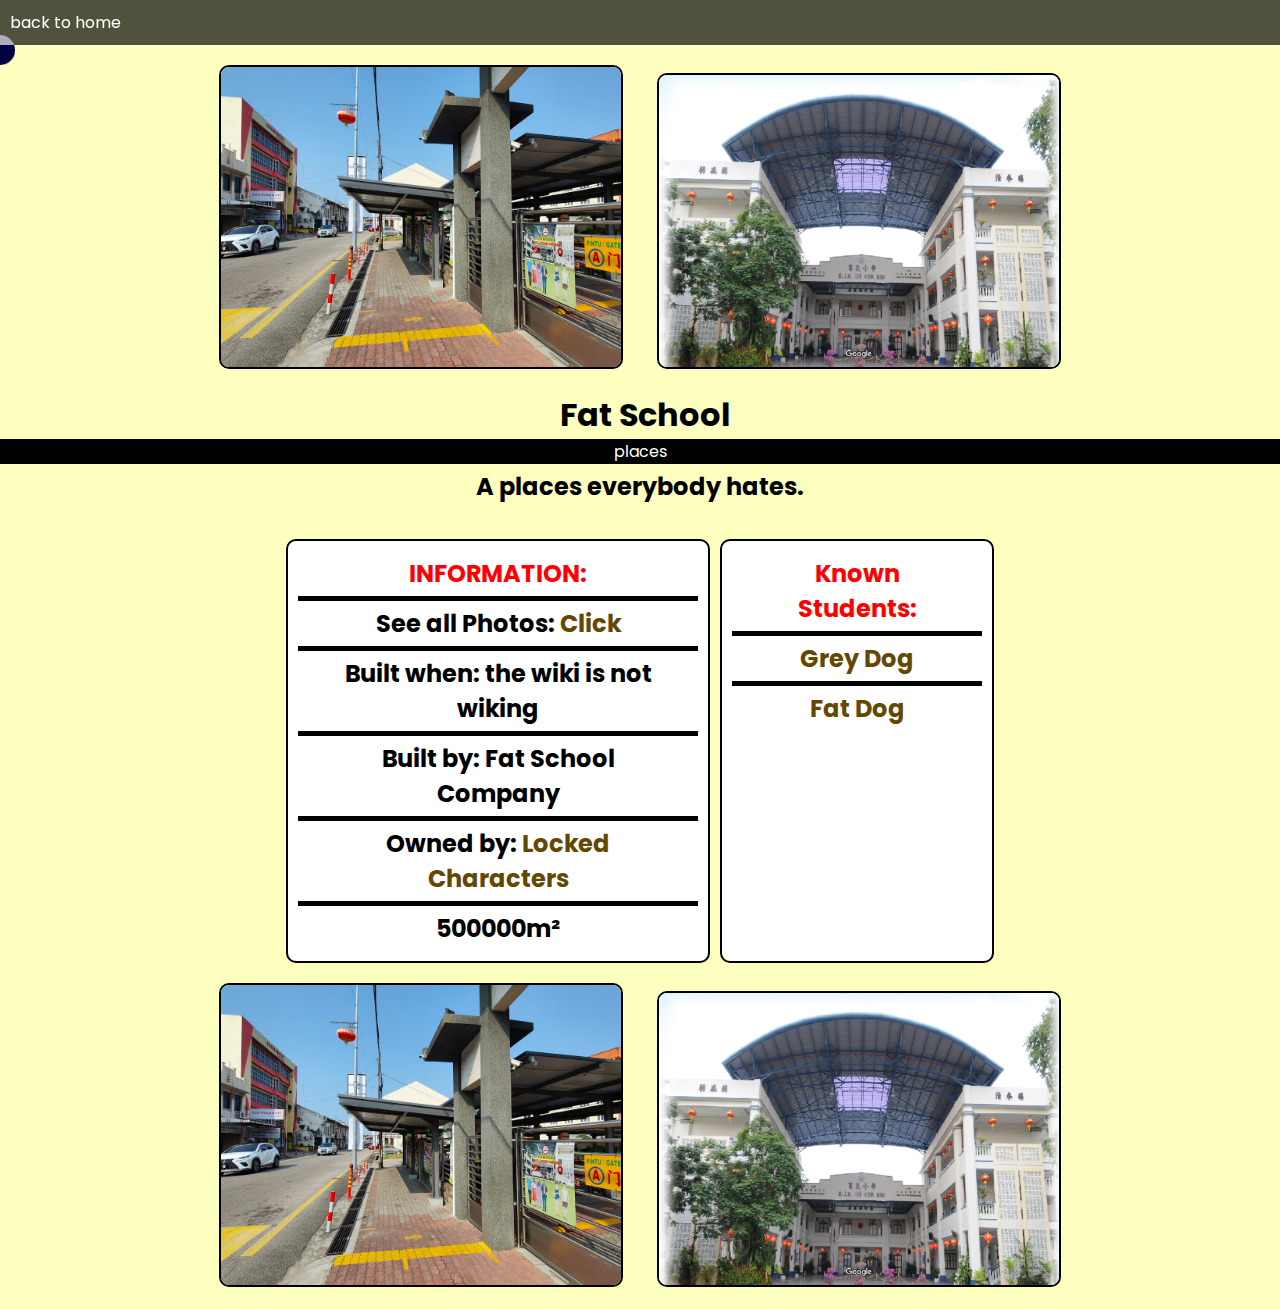
<file: school.html>
<!DOCTYPE html>
<html lang="en">
<head>
    <meta charset="UTF-8">
    <meta name="viewport" content="width=device-width, initial-scale=1.0">
    <title>Fat School | Dog Wiki</title>
    <link rel="stylesheet" href="style.css">
    <link rel="icon" type="image/png" sizes="32x32" href="favicon-32x32.png">
    <link rel="icon" type="image/png" sizes="16x16" href="favicon-16x16.png">
    <link rel="apple-touch-icon" sizes="180x180" href="apple-touch-icon.png">
    <link rel="manifest" href="site.webmanifest">

    <script>
      document.addEventListener('DOMContentLoaded', () => {
      const cursorInner = document.querySelector('.cursor-inner');
      const cursorOuter = document.querySelector('.cursor-outer');

      document.addEventListener('mousemove', e => {
          cursorInner.style.left = e.clientX + 'px';
          cursorInner.style.top = e.clientY + 'px';
          
          cursorOuter.style.left = e.clientX + 'px';
          cursorOuter.style.top = e.clientY + 'px';
      });

      const hoverableElements = document.querySelectorAll('a, button, h1');

      hoverableElements.forEach(item => {
          item.addEventListener('mouseover', () => {
              cursorInner.style.transform = 'scale(2) translate(-25%, -25%)';
              cursorOuter.style.transform = 'scale(1.5) translate(-33%, -33%)';
          });
          item.addEventListener('mouseout', () => {
              cursorInner.style.transform = 'scale(1) translate(-50%, -50%)';
              cursorOuter.style.transform = 'scale(1) translate(-50%, -50%)';
          });
      });
  });

    </script>
</head>
<body>
    <div class="cursor-inner" id="cursor-inner"></div>
    <div class="cursor-outer" id="cursor-outer"></div>
    <a href="index.html"><p class="bth-btn">back to home</p></a>
    <center>
        <img class="achivementimg" src="school-assets/bg5.jpeg" alt="">
        <img class="achivementimg" src="school-assets/bg6.png" alt="">
        <h1>Fat School</h1>
        <p class="des">places</p>
    </center>
    <div id="container">
        <center>
            <h2>A places everybody hates.</h2>
            <br>
            <div id="flex-container">
                <div class="table">
                <h2 class="red">INFORMATION:</h2>
                <div class="line"></div>
                <h2>See all Photos: <a onclick="document.getElementById('hiddenphotoshow').style.display = 'block'" style="cursor: pointer;">Click</a></h2>
                <div class="line"></div>
                <h2>Built when: the wiki is not wiking</h2>
                <div class="line"></div>
                <h2>Built by: Fat School Company</h2>
                <div class="line"></div>
                <h2>Owned by: <a href="404.html">Locked Characters</a></h2>
                <div class="line"></div>
                <h2>500000m²</h2>
                </div>

                <div class="table">
                <h2 class="red">Known Students:</h2>
                <div class="line"></div>
                <h2><a href="greydog.html">Grey Dog</a></h2>
                <div class="line"></div>
                <h2><a href="fatdog.html">Fat Dog</a></h2>
                </div>
                <div id="hiddenphotoshow">
                    <img class="achivementimg" src="school-assets/bg5.jpeg" alt="">
                    <img class="achivementimg" src="school-assets/bg6.png" alt="">

                </div>
            </div>
        </center>

    </div>
</body>
</html>
</file>
<file: style.css>
@import url('https://fonts.googleapis.com/css2?family=Noto+Serif+TC:wght@200..900&family=Poppins:ital,wght@0,100;0,200;0,300;0,400;0,500;0,600;0,700;0,800;0,900;1,100;1,200;1,300;1,400;1,500;1,600;1,700;1,800;1,900&display=swap');
* {
  margin: 0;
  padding: 0;
  -webkit-tap-highlight-color: transparent;
  user-select: none;
}

.cursor-inner, .cursor-outer {
    position: fixed;
    border-radius: 50%;
    pointer-events: none;
    transform: translate(-50%, -50%);
    mix-blend-mode: exclusion;
    transition: all 0.1s ease-out; 
}

.cursor-inner {
    width: 8px;
    height: 8px;
    background-color: #fff;
    z-index: 99999999999;
    display: none;
}

.cursor-outer {
    width: 20px;
    height: 20px;
    background-color: rgb(255, 255, 255);
    z-index: 9999999998;
}

html, body {
    height: 100%;
    margin: 0;
}

body {
    font-family: 'Poppins', sans-serif;
    background-color: rgb(252, 255, 190);
    padding-top: 50px;
}

h1 {
    font-size: xx-large;
    margin-left: 10px;
    margin-top: 0;
}

h2 {
    margin: 5px;
    text-align: center;
    width: 80%;
}

.chinese {
    font-family: "Noto Serif TC", serif;
    color: white;
    background-color: #252525;
}

#est {
    margin-top: 0;
    margin-left: 10px;
}

.line {
    width: 100%;
    height: 5px;
    background-color: #000;
}

#flex-container {
    display: flex;
    flex-wrap: wrap;
    justify-content: center;
}

.card {
    width: 50%;
    border: 3px solid rgb(0, 0, 0);
    border-radius: 10px;
    margin: 5px;
    max-width: 400px;min-width: 300px;
    transition: all 0.3s;
    background-color: aliceblue;
}

.des, .dog-title {
    margin: 0;
}

.content {
    margin: 5px;
}

img {
    width: 50%;
    transition: all 0.5s;
    border-radius: 10px;
    border: 3px solid rgb(117, 112, 111);
    margin: 5px;
    background-color: white;
}

.des {
    background-color: black;
    color: white;
}

.card:hover { 
    scale: 1.1;
    cursor: pointer;
    img {
        rotate: -5deg;
    }
}

.card a {
    color: black;
}

a { 
    color: rgb(98, 72, 0);
    background-color: #ffffff6d;
    margin: 0;
    text-decoration: none;
}

.bth-btn {
    margin-top: 0;
    text-align: left;
    background-color: rgba(255, 255, 255, 0.679);
    width: 100%;
    min-width: 200px;
    padding: 10px;
    position: fixed;
    top: 0;
    z-index: 99999999;
    transition: all 0.5s;
    backdrop-filter: blur(5px);
}

.bth-btn:hover {
    background-color: rgba(0,0,0,0.679);
    color: white;
}

.dog-img {
    border-radius: 10px;
    max-width: 200px;
    min-width: 150px;
    border: 2px solid rgb(0, 0, 0);
    background-color: white;
    margin: 15px;
}

.dog-img:hover {
    rotate: -10deg;
    scale: 1.1;
}

.red {
    color: rgb(255, 0, 0);
}

.table {
    border: 2px solid black;
    border-radius: 10px;
    padding: 10px;
    background-color: white;
    max-width: 400px;min-width: 250px;
    margin-top: 10px;
    margin: 5px;
}

@media screen and (max-width: 768px) {
  .cursor-inner, .cursor-outer {
        display: none;
    }

    h2 {
        width: 90%;
    }

    .card {
        width: 90%;
    }

    .dog-img {
        width: 90%;
    }

    .achivementimg {
        width: 90%;
    }

}

.fleximg {
    display: flex;
    justify-content: center;
}

.fleximg img {
    margin: 5px;
    width: 30%;
    min-width: 100px;
}

/* Styling for the category buttons */
.category-buttons {
    text-align: center;
    margin-bottom: 20px;
}

.filter-btn {
    background-color: #f0f0f0;
    border: 1px solid #ccc;
    padding: 10px 15px;
    margin: 5px;
    cursor: pointer;
    font-size: 16px;
    border-radius: 5px;
    transition: all 0.3s ease-in-out;
}

.filter-btn:hover {
    background-color: #e0e0e0;
}

.filter-btn.active {
    background-color: #333;
    color: white;
    border-color: #333;
    scale: 1.1;
}

.hide {
    display: none;
}

.achivementimg {
    border-radius: 10px;
    max-width: 400px;
    min-width: 300px;
    border: 2px solid rgb(0, 0, 0);
    background-color: white;
    margin: 15px;
}

.achivementimg:hover {
    rotate: -10deg;
    scale: 1.1;
}

/* RARITY COLOR */
.common {
    color: green;
}

.divine {
    color: orange;
}

@keyframes rainbow {
  0%   { color: red; }
  16%  { color: orange; }
  33%  { color: yellow; }
  50%  { color: green; }
  66%  { color: blue; }
  83%  { color: indigo; }
  100% { color: violet; }
}

.prismatic {
  animation: rainbow 5s linear infinite;
}
</file>
